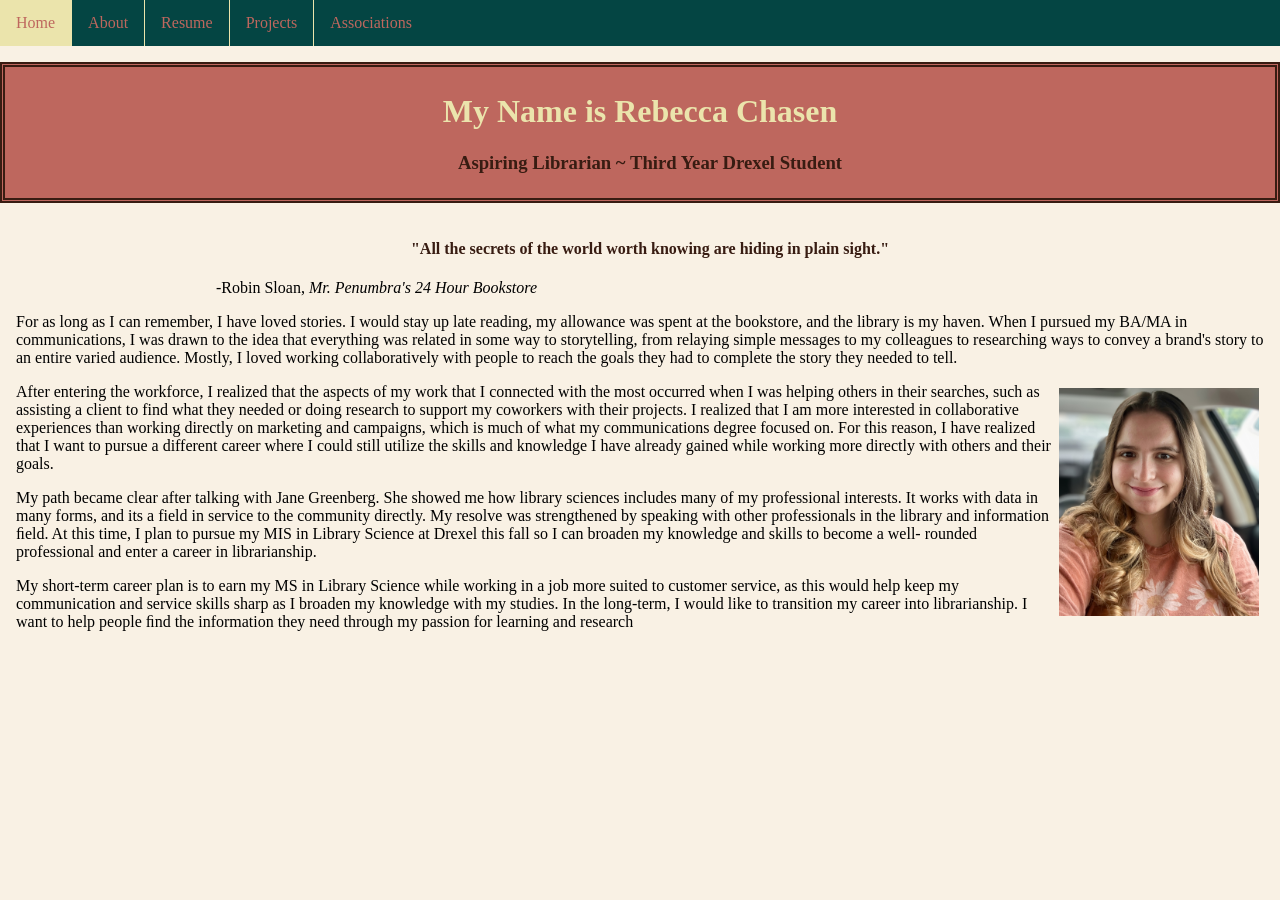
<file: index.html>
<!DOCTYPE html>
<html lang="en">
<head>
  <meta name="viewport" content="width=device-width, initial-scale=1.0">
  <meta charset="UTF-8"/>
  <title>Home</title>
  <link rel="stylesheet" href="style.css">
</head>
<body>
  <ul class="nav">
    <li><a class="active" href="/index.html">Home</a></li>
    <li><a href="/about.html">About</a></li>
    <li><a href="/resume.html">Resume</a></li>
    <li><a href="/projects.html">Projects</a></li>
    <li><a href="/associations.html">Associations</a></li>
  </ul>
  <div class="header">
    <h1><strong>My Name is Rebecca Chasen</strong></h1>
    <h3>Aspiring Librarian ~ Third Year Drexel Student</h3>
  </div>
  <div class="content">
    <div class="quote">
      <h4>&quot;All the secrets of the world worth knowing are hiding in plain sight.&quot;</h4>
      <p>-Robin Sloan, <i>Mr. Penumbra's 24 Hour Bookstore</i></p>
    </div>
    <p>
      For as long as I can remember, I have loved stories. I would stay
      up late reading, my allowance was spent at the bookstore, and the
      library is my haven. When I pursued my BA/MA in communications, I
      was drawn to the idea that everything was related in some way to
      storytelling, from relaying simple messages to my colleagues to
      researching ways to convey a brand's story to an entire varied
      audience. Mostly, I loved working collaboratively with people
      to reach the goals they had to complete the story they needed
      to tell.
    </p>
    <p>
      <img class="float-right" src="/assets/12_12_2025, 10_24_52 PM.jpg" width="200px" alt="My Face">
      After entering the workforce, I realized that the aspects of my
      work that I connected with the most occurred when I was helping
      others in their searches, such as assisting a client to find what
      they needed or doing research to support my coworkers with their
      projects. I realized that I am more interested in collaborative
      experiences than working directly on marketing and campaigns,
      which is much of what my communications degree focused on. For
      this reason, I have realized that I want to pursue a different
      career where I could still utilize the skills and knowledge I
      have already gained while working more directly with others and
      their goals.
    </p>
    <p>
      My path became clear after talking with Jane Greenberg. She
      showed me how library sciences includes many of my professional
      interests. It works with data in many forms, and its a field in
      service to the community directly. My resolve was strengthened by
      speaking with other professionals in the library and information
      ﬁeld. At this time, I plan to pursue my MIS in Library Science at
      Drexel this fall so I can broaden my knowledge and skills to
      become a well- rounded professional and enter a career in
      librarianship.
    </p>
    <p>
      My short-term career plan is to earn my MS in Library Science
      while working in a job more suited to customer service, as this
      would help keep my communication and service skills sharp as I
      broaden my knowledge with my studies. In the long-term, I would
      like to transition my career into librarianship. I want to help
      people ﬁnd the information they need through my passion for
      learning and research
    </p>
  </div>

</body>
</html>
</file>
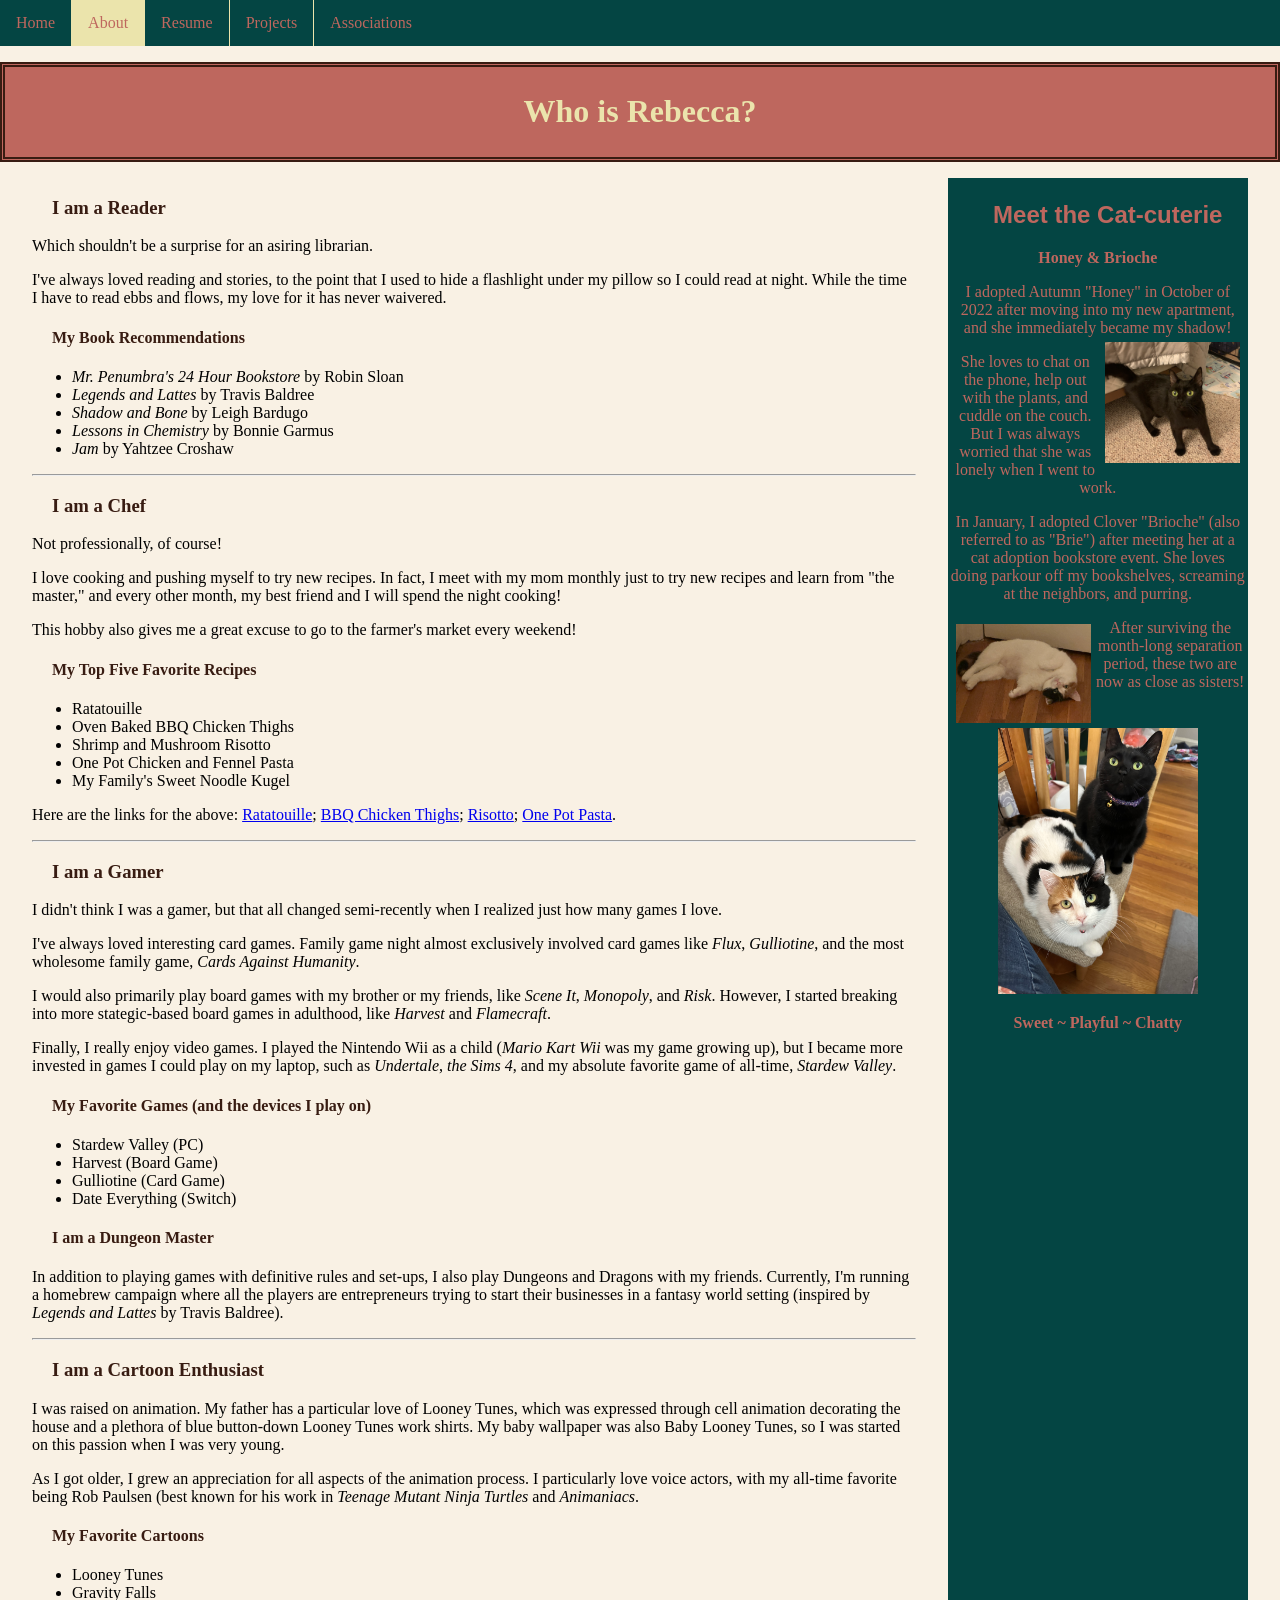
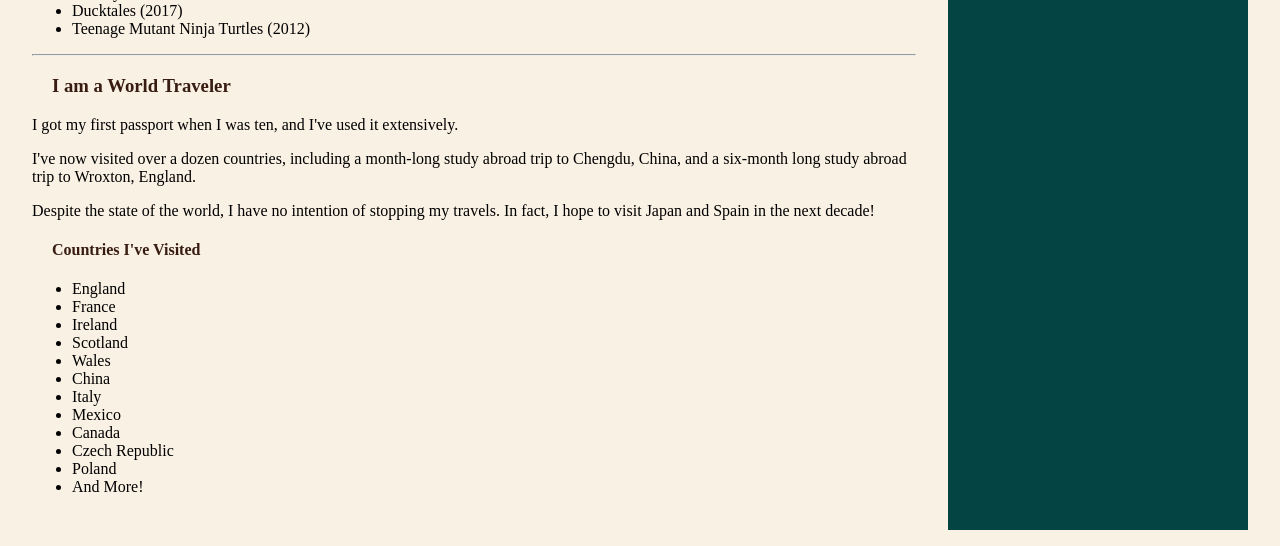
<file: about.html>
<!DOCTYPE html>
<html>
<html lang="en">
<head>
    <meta name="viewport" content="width=device-width, initial-scale=1.0">
    <meta charset="UTF-8" />
    <title>About Me</title>
    <link rel="stylesheet" href="style.css">
</head>
<body>
  <ul class="nav">
    <li><a href="/index.html">Home</a></li>
    <li><a class="active" href="/about.html">About</a></li>
    <li><a href="/resume.html">Resume</a></li>
    <li><a href="/projects.html">Projects</a></li>
    <li><a href="/associations.html">Associations</a></li>
  </ul>
  <div class="header">
    <h1><strong>Who is Rebecca?</strong></h1>
  </div>
  <div class="content columns"> 
    <div class="column middle">
      <h3>I am a Reader</h3>
      <p>Which shouldn't be a surprise for an asiring librarian.</p>
      <p>
        I've always loved reading and stories, to the point that I used to hide
        a flashlight under my pillow so I could read at night. While the time I
        have to read ebbs and flows, my love for it has never waivered.
      </p>
      <h4>My Book Recommendations</h4>
      <ul>
        <li><i>Mr. Penumbra's 24 Hour Bookstore</i> by Robin Sloan</li>
        <li><i>Legends and Lattes</i> by Travis Baldree</li>
        <li><i>Shadow and Bone</i> by Leigh Bardugo</li>
        <li><i>Lessons in Chemistry</i> by Bonnie Garmus</li>
        <li><i>Jam</i> by Yahtzee Croshaw</li>
      </ul>
      <hr>
      <h3>I am a Chef</h3>
      <p>Not professionally, of course!</p>
      <p>
        I love cooking and pushing myself to try new recipes.
        In fact, I meet with my mom monthly just to try new recipes and learn
        from "the master," and every other month, my best friend and I will
        spend the night cooking!
      </p>
      <p>This hobby also gives me a great excuse to go to the farmer's market every weekend!</p>
      <h4>My Top Five Favorite Recipes</h4>
      <ul>
        <li>Ratatouille</li>
        <li>Oven Baked BBQ Chicken Thighs</li>
        <li>Shrimp and Mushroom Risotto</li>
        <li>One Pot Chicken and Fennel Pasta</li>
        <li>My Family's Sweet Noodle Kugel</li>
      </ul>
      <p>
        Here are the links for the above:
        <a href="https://cookieandkate.com/best-ratatouille-recipe/">Ratatouille</a>;
        <a href="https://veronikaskitchen.com/oven-baked-bbq-chicken-thighs/">BBQ Chicken Thighs</a>;
        <a href="https://www.littlespicejar.com/mushroom-parmesan-shrimp-risotto/">Risotto</a>;
        <a href="https://www.epicurious.com/recipes/food/views/one-pan-crispy-braised-chicken-thigh-and-fennel-pasta">One Pot Pasta</a>.
      </p>
      <hr>
      <h3>I am a Gamer</h3>
      <p>I didn't think I was a gamer, but that all changed semi-recently when I realized just how many games I love.</p>
      <p>
        I've always loved interesting card games. Family game night almost
        exclusively involved card games like <i>Flux</i>, <i>Gulliotine</i>,
        and the most wholesome family game, <i>Cards Against Humanity</i>.</p>
      <p>
        I would also primarily play board games with my brother or my friends,
        like <i>Scene It</i>, <i>Monopoly</i>, and <i>Risk</i>. However, I
        started breaking into more stategic-based board games in adulthood,
        like <i>Harvest</i> and <i>Flamecraft</i>.
      </p>
      <p>
        Finally, I really enjoy video games. I played the Nintendo Wii as a
        child (<i>Mario Kart Wii</i> was my game growing up), but I became more
        invested in games I could play on my laptop, such as <i>Undertale</i>,
        <i>the Sims 4</i>, and my absolute favorite game of all-time,
        <i>Stardew Valley</i>.
      </p>
      <h4>My Favorite Games (and the devices I play on)</h4>
      <ul>
        <li>Stardew Valley (PC)</li>
        <li>Harvest (Board Game)</li>
        <li>Gulliotine (Card Game)</li>
        <li>Date Everything (Switch)</li>
      </ul>
      <h4>I am a Dungeon Master</h4>
      <p>
        In addition to playing games with definitive rules and set-ups, I also
        play Dungeons and Dragons with my friends. Currently, I'm running a
        homebrew campaign where all the players are entrepreneurs trying to
        start their businesses in a fantasy world setting (inspired by
        <i>Legends and Lattes</i> by Travis Baldree).
      </p>
      <hr>
      <h3> I am a Cartoon Enthusiast</h3>
      <p>
        I was raised on animation. My father has a particular love of Looney
        Tunes, which was expressed through cell animation decorating the house
        and a plethora of blue button-down Looney Tunes work shirts. My baby
        wallpaper was also Baby Looney Tunes, so I was started on this passion
        when I was very young.
      </p>
      <p>
        As I got older, I grew an appreciation for all aspects of the animation
        process. I particularly love voice actors, with my all-time favorite
        being Rob Paulsen (best known for his work in <i>Teenage Mutant Ninja
        Turtles</i> and <i>Animaniacs</i>.
      </p>
      <h4>My Favorite Cartoons</h4>
      <ul>
        <li>Looney Tunes</li>
        <li>Gravity Falls</li>
        <li>Ducktales (2017)</li>
        <li>Teenage Mutant Ninja Turtles (2012)</li>
      </ul>
      <hr>
      <h3> I am a World Traveler</h3>
      <p>I got my first passport when I was ten, and I've used it extensively.</p>
      <p>
        I've now visited over a dozen countries, including a month-long study
        abroad trip to Chengdu, China, and a six-month long study abroad trip
        to Wroxton, England.
      </p>
      <p>
        Despite the state of the world, I have no intention of stopping my
        travels. In fact, I hope to visit Japan and Spain in the next decade!
      </p>
      <h4>Countries I've Visited</h4>
      <ul>
        <li>England</li>
        <li>France</li>
        <li>Ireland</li>
        <li>Scotland</li>
        <li>Wales</li>
        <li>China</li>
        <li>Italy</li>
        <li>Mexico</li>
        <li>Canada</li>
        <li>Czech Republic</li>
        <li>Poland</li>
        <li>And More!</li>
      </ul>
      <br>
    </div>
        <div class="column side">
      <h2> Meet the Cat-cuterie</h2>
      <p><strong>Honey &amp; Brioche</strong></p>
      <p>
        I adopted Autumn &quot;Honey&quot; in October of 2022 after moving into
        my new apartment, and she immediately became my shadow!
        <img class="float-right" src="/assets/IMG_1678.JPG" width="135" height="xxx" alt="Baby Honey"></img>
      </p>
      <p>
        She loves to chat on the phone, help out with the plants, and cuddle on
        the couch. But I was always worried that she was lonely when I went to work.
      </p>
      <p>
        In January, I adopted Clover &quot;Brioche&quot; (also referred to as
        &quot;Brie&quot;) after meeting her at a cat adoption bookstore event.
        She loves doing parkour off my bookshelves, screaming at the neighbors,
        and purring.
      </p>
      <p>
        <img class="float-left" src="/assets/IMG_4416.JPG" width="135" height="xxx" alt="Baby Brie">
        After surviving the month-long separation period, these two are now as
        close as sisters!
      </p>
      <br />
      <img class="centered" src="/assets/IMG_4578.JPG" width="200" height="xxx" alt="Now">
      <p><strong>Sweet ~ Playful ~ Chatty</strong></p>
    </div>
  </div>
</body>
</html>
</file>
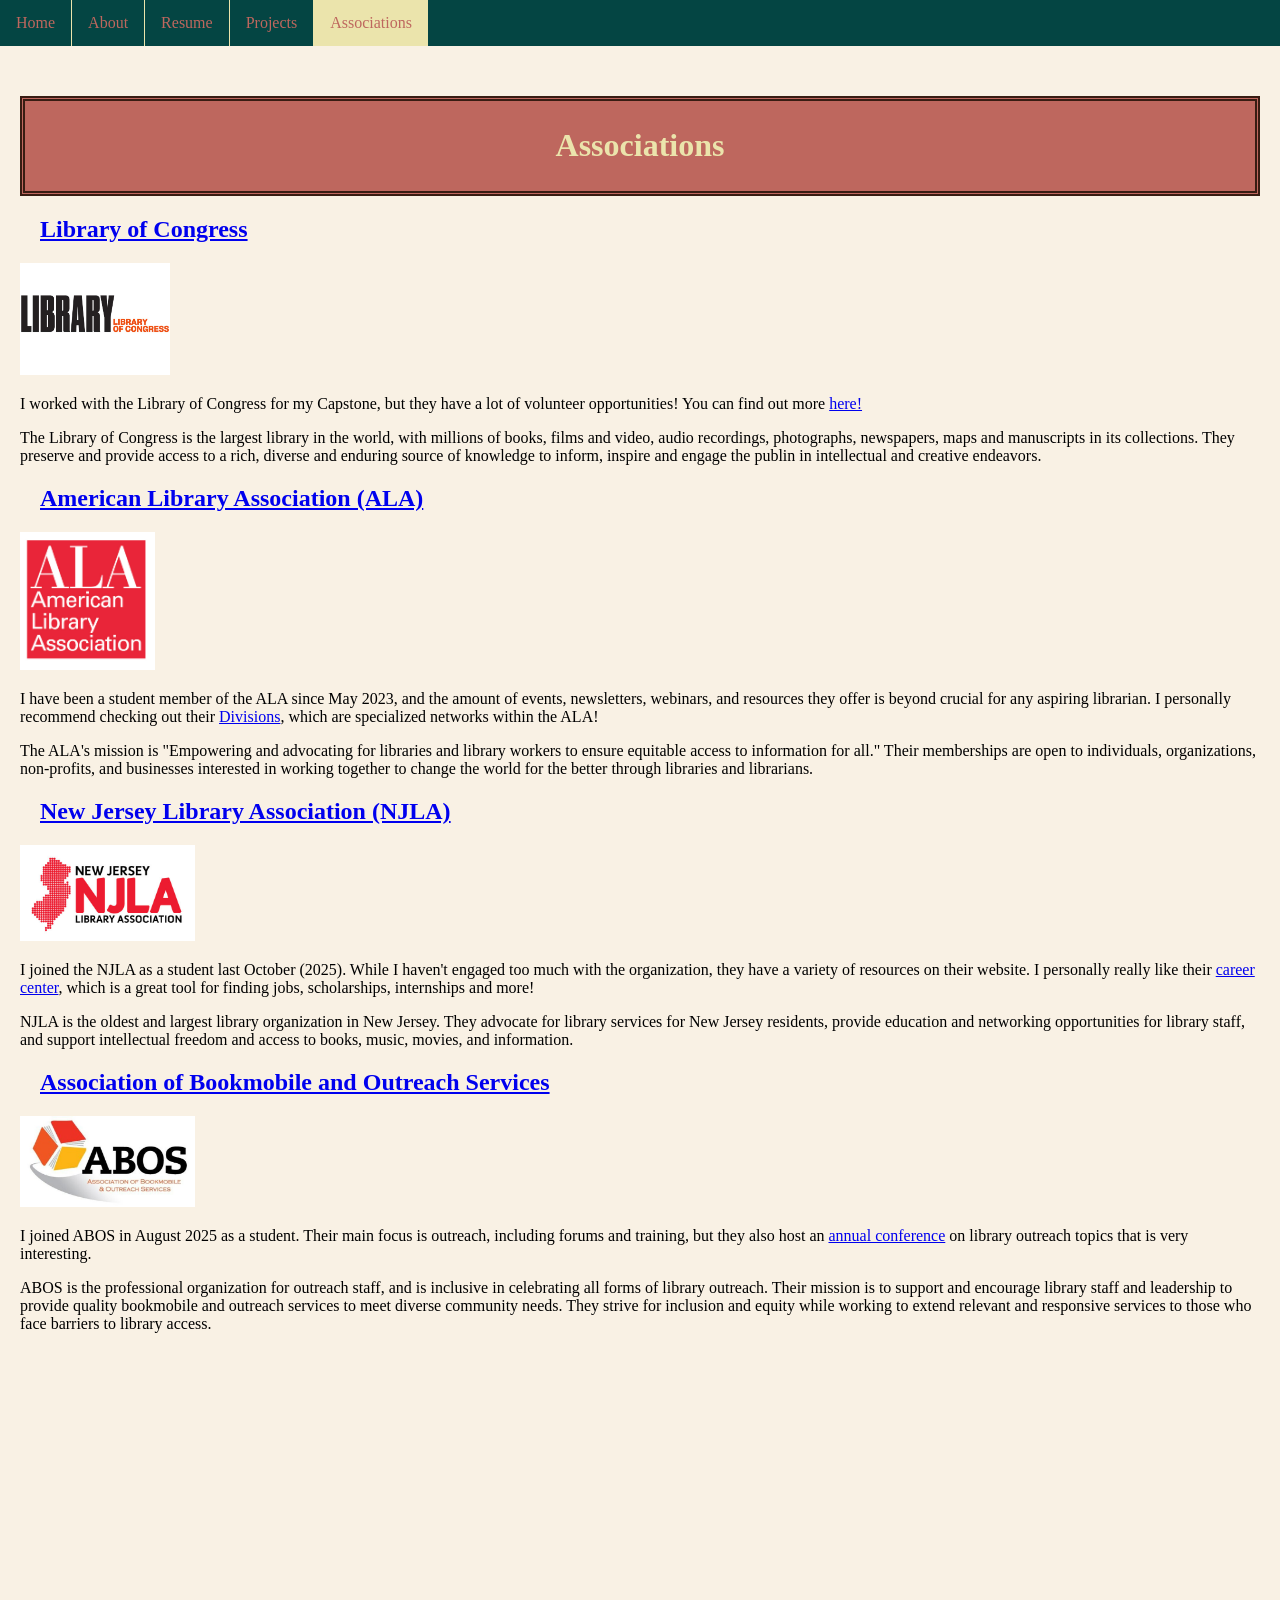
<file: associations.html>
<!DOCTYPE html>
<html>
<html lang="en">
<head>
    <meta charset="UTF-8" />
    <title>Associations</title>
    <meta name="viewport" content="width=device-width, initial-scale=1.0">
    <link rel="stylesheet" href="style.css">
</head>
<body>
<ul class="nav">
  <li><a href="/index.html">Home</a></li>
  <li><a href="/about.html">About</a></li>
  <li><a href="/resume.html">Resume</a></li>
  <li><a href="/projects.html">Projects</a></li>
  <li><a class="active" href="/associations.html">Associations</a></li>
</ul>
<div style="padding:20px;margin-top:30px;height:1500px;">
 <div class="header">
    <h1><strong>Associations</i></strong></h1>
</div>
<div class="recipe">
<h2><a href="https://www.loc.gov/">Library of Congress</a></h2>
<img src="/assets/644086.jpg" width="150" height="xxx" alt="LOC">
<p>I worked with the Library of Congress for my Capstone, but they have a lot of volunteer opportunities! You can find out more <a href="https://www.loc.gov/visit/volunteer/">here!</a></p> 
<p>The Library of Congress is the largest library in the world, with millions of books, films and video, audio recordings, photographs, newspapers, maps and manuscripts in its collections. They preserve and provide access to a rich, diverse and enduring source of knowledge to inform, inspire and engage the publin in  intellectual and creative endeavors.</p>
<h2><a href="https://www.ala.org/">American Library Association (ALA)</a></h2>
<img src="/assets/ala_ID_websafe.jpg" width="135" height="xxx" alt="ALA">
 <p>I have been a student member of the ALA since May 2023, and the amount of events, newsletters, webinars, and resources they offer is beyond crucial for any aspiring librarian. I personally recommend checking out their <a href="https://www.ala.org/aboutala/divs">Divisions</a>, which are specialized networks within the ALA!</p>
<p>The ALA's mission is "Empowering and advocating for libraries and library workers to ensure equitable access to information for all." Their memberships are open to individuals, organizations, non-profits, and businesses interested in working together to change the world for the better through libraries and librarians.</p>
<h2><a href="https://www.njla.org/">New Jersey Library Association (NJLA)</a></h2>
<img src="/assets/NJLA-logo-horiz.jpg" width="175" height="xxx" alt="NJLA">
<p>I joined the NJLA as a student last October (2025). While I haven't engaged too much with the organization, they have a variety of resources on their website. I personally really like their <a href="https://www.njla.org/news/job-hotline">career center</a>, which is a great tool for finding jobs, scholarships, internships and more!</p>
  <p>NJLA is the oldest and largest library organization in New Jersey. They advocate for library services for New Jersey residents, provide education and networking opportunities for library staff, and support intellectual freedom and access to books, music, movies, and information.</p>
<h2><a href="https://www.abos-outreach.com/">Association of Bookmobile and Outreach Services</a></h2>
<img src="/assets/ABOS.jpg" width="175" height="xxx" alt="ABOS">
 <p>I joined ABOS in August 2025 as a student. Their main focus is outreach, including forums and training, but they also host an <a href="https://www.abos-outreach.com/Conference"> annual conference</a>  on library outreach topics that is very interesting.</p>
  <p>ABOS is the professional organization for outreach staff, and is inclusive in celebrating all forms of library outreach. Their mission is to support and encourage library staff and leadership to provide quality bookmobile and outreach services to meet diverse community needs. They strive for inclusion and equity while working to extend relevant and responsive services to those who face barriers to library access.</p>
 </div>
</body>
</html>
</file>
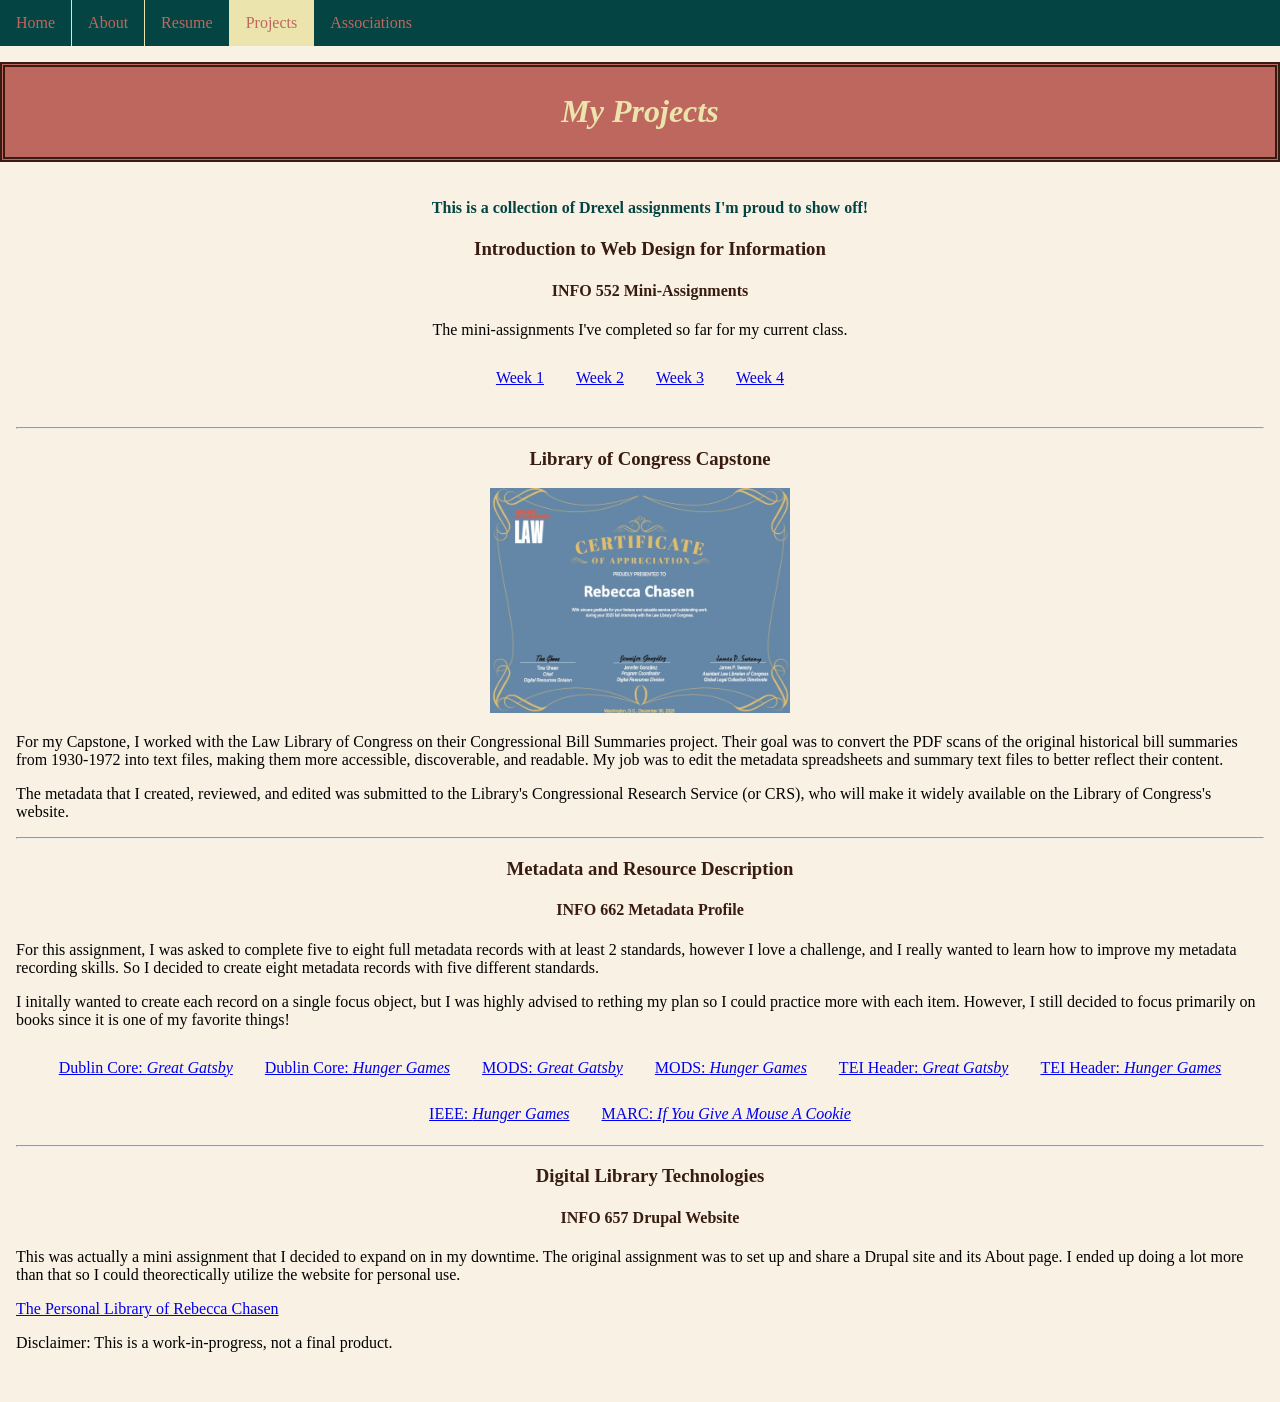
<file: projects.html>
<!DOCTYPE html>
<html lang="en">
<head>
  <meta charset="UTF-8"/>
  <title>Projects</title>
  <meta name="viewport" content="width=device-width, initial-scale=1.0">
  <link rel="stylesheet" href="style.css">
</head>
<body>
  <ul class="nav">
    <li><a href="/index.html">Home</a></li>
    <li><a href="/about.html">About</a></li>
    <li><a href="/resume.html">Resume</a></li>
    <li><a class="active" href="/projects.html">Projects</a></li>
    <li><a href="/associations.html">Associations</a></li>
  </ul>
  <div class="header">
    <h1><strong><i>My Projects</i></strong></h1>
  </div>
  <div class="content">
    <h4 class="top"> This is a collection of Drexel assignments I'm proud to show off!</h4>
    <div class="centered">
      <h3>Introduction to Web Design for Information</h3>
      <h4>INFO 552 Mini-Assignments</h4>
      <p>The mini-assignments I've completed so far for my current class.</p>
      <ul class="link-row centered">
        <li><a href=https://69d062498e3b4d87b51cff49--202535info552.netlify.app/>Week 1</a></li>
        <li><a href=https://69dc715b0069d0ca6dfcaee4--info552recipe.netlify.app/>Week 2</a></li>
        <li><a href=https://69e7e0ec36fadc0cf11912e9--info552style.netlify.app/>Week 3</a></li>
        <li><a href=https://69e80b100834148eb8f67cd2--info552nav.netlify.app/>Week 4</a></li>
      </ul>
      <br>
    </div>
    <hr>
    <div>
      <div class="centered">
        <h3>Library of Congress Capstone</h3>
        <img src="/assets/Certificate of Appreciation.jpg" width="300" height="xxx" alt="Library of Congress Certificate">
      </div>
      <p>
        For my Capstone, I worked with the Law Library of Congress on their
        Congressional Bill Summaries project. Their goal was to convert the PDF
        scans of the original historical bill summaries from 1930-1972 into
        text files, making them more accessible, discoverable, and readable.
        My job was to edit the metadata spreadsheets and summary text files to
        better reflect their content.
      </p>
      <p>
        The metadata that I created, reviewed, and edited was submitted to the
        Library's Congressional Research Service (or CRS), who will make it
        widely available on the Library of Congress's website.
      </p>
    </div>
    <hr>
    <div>
      <div class="centered">
        <h3>Metadata and Resource Description</h3>
        <h4>INFO 662 Metadata Profile</h4>
      </div>
      <p>
        For this assignment, I was asked to complete five to eight full
        metadata records with at least 2 standards, however I love a challenge,
        and I really wanted to learn how to improve my metadata recording
        skills. So I decided to create eight metadata records with five
        different standards.
      </p>
      <p>
        I initally wanted to create each record on a single focus object,
        but I was highly advised to rething my plan so I could practice more
        with each item. However, I still decided to focus primarily on books
        since it is one of my favorite things!
      </p>
      <ul class="link-row centered">
        <li><a href="/assets/Dublin Core Great Gatsby.pdf">Dublin Core: <i>Great Gatsby</i></a></li>
        <li><a href="/assets/Dublin Core Hunger Games.pdf">Dublin Core: <i>Hunger Games</i></a></li>
        <li><a href="/assets/MODS Great Gatsby.pdf">MODS: <i>Great Gatsby</i></a></li>
        <li><a href="/assets/MODS Hunger Games.pdf">MODS: <i>Hunger Games</i></a></li>
        <li><a href="/assets/TEI Header Great Gatsby.pdf">TEI Header: <i>Great Gatsby</i></a></li>
        <li><a href="/assets/TEI Header Hunger Games.pdf">TEI Header: <i>Hunger Games</i></a></li>
        <li><a href="/assets/IEEE Hunger Games.pdf">IEEE: <i>Hunger Games</i></a></li>
        <li><a href="/assets/MARC If you give a mouse a cookie.pdf">MARC: <i>If You Give A Mouse A Cookie</i></a></li>
      </ul>
    </div>
    <hr>
    <div>
      <div class="centered">
        <h3>Digital Library Technologies</h3>
        <h4>INFO 657 Drupal Website</h4>
      </div>
      <p>
        This was actually a mini assignment that I decided to expand on in my
        downtime. The original assignment was to set up and share a Drupal site
        and its About page. I ended up doing a lot more than that so I could
        theorectically utilize the website for personal use.
      </p>
      <a href="https://dev-the-personal-library-of-rebecca-chasen.pantheonsite.io">The Personal Library of Rebecca Chasen</a>
      <p>Disclaimer: This is a work-in-progress, not a final product.</p>
    </div>
    <br>
  </div>
</body>
</html>
</file>
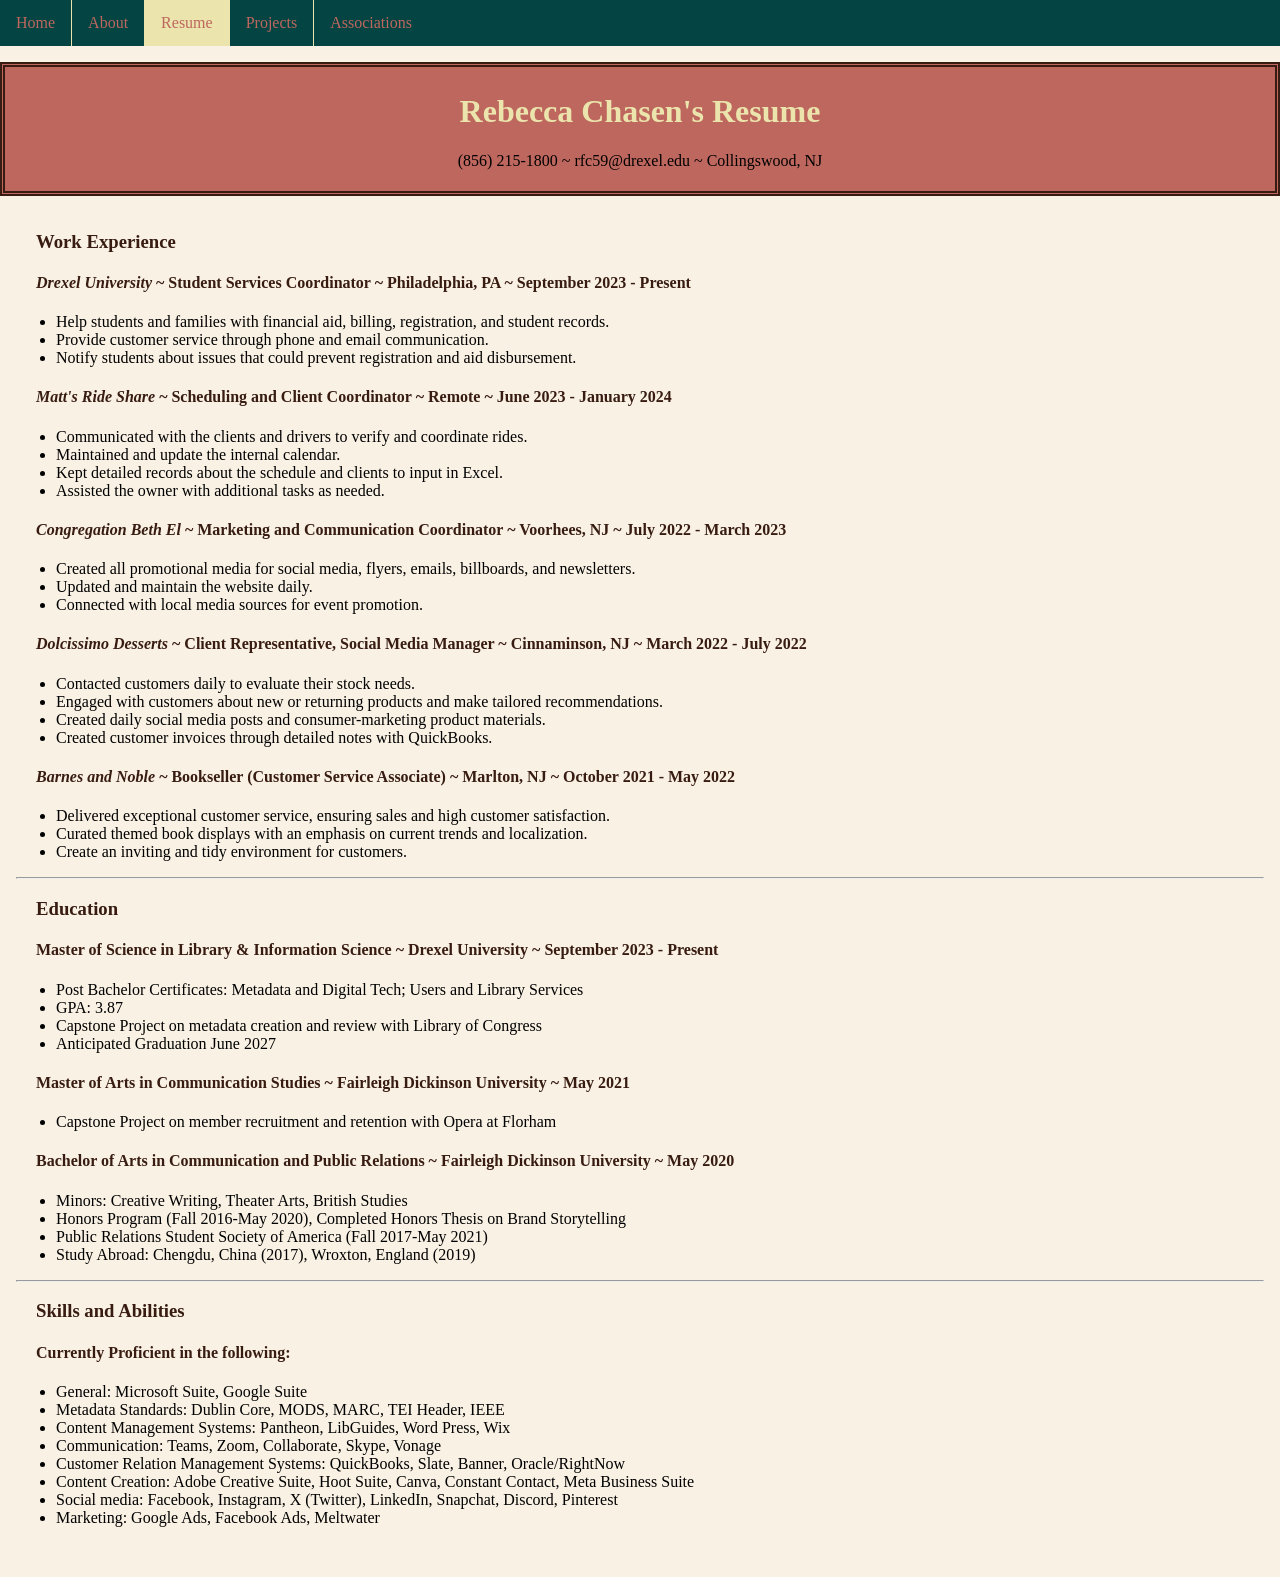
<file: resume.html>
<!DOCTYPE html>
<html>
<html lang="en">
<head>
  <meta charset="UTF-8" />
  <title>Resume</title>
  <meta name="viewport" content="width=device-width, initial-scale=1.0">
  <link rel="stylesheet" href="style.css">
</head>
<body>
  <ul class="nav">
    <li><a href="/index.html">Home</a></li>
    <li><a href="/about.html">About</a></li>
    <li><a class="active" href="/resume.html">Resume</a></li>
    <li><a href="/projects.html">Projects</a></li>
    <li><a href="/associations.html">Associations</a></li>
  </ul>
  <div class="header">
    <h1><strong>Rebecca Chasen's Resume</strong></h1>
    <p>(856) 215-1800 ~ rfc59@drexel.edu ~ Collingswood, NJ</p>
  </div>
  <div class="content">
    <h3>Work Experience</h3>
    <h4><i>Drexel University</i> ~ Student Services Coordinator ~ Philadelphia, PA ~ September 2023 - Present</h4>
    <ul>
      <li>Help students and families with financial aid, billing, registration, and student records.</li>
      <li>Provide customer service through phone and email communication.</li>
      <li>Notify students about issues that could prevent registration and aid disbursement.</li>
    </ul>
    <h4><i>Matt's Ride Share</i> ~ Scheduling and Client Coordinator ~ Remote ~ June 2023 - January 2024</h4>
    <ul>
      <li>Communicated with the clients and drivers to verify and coordinate rides.</li>
      <li>Maintained and update the internal calendar.</li>
      <li>Kept detailed records about the schedule and clients to input in Excel.</li>
      <li>Assisted the owner with additional tasks as needed.</li>
    </ul>
    <h4><i>Congregation Beth El</i> ~ Marketing and Communication Coordinator ~ Voorhees, NJ ~ July 2022 - March 2023</h4>
    <ul>
      <li>Created all promotional media for social media, flyers, emails, billboards, and newsletters.</li>
      <li>Updated and maintain the website daily.</li>
      <li>Connected with local media sources for event promotion.</li>
    </ul>
    <h4><i>Dolcissimo Desserts</i> ~ Client Representative, Social Media Manager ~ Cinnaminson, NJ ~ March 2022 - July 2022</h4>
    <ul>
      <li>Contacted customers daily to evaluate their stock needs.</li>
      <li>Engaged with customers about new or returning products and make tailored recommendations.</li>
      <li>Created daily social media posts and consumer-marketing product materials.</li>
      <li>Created customer invoices through detailed notes with QuickBooks.</li>
    </ul>
    <h4><i>Barnes and Noble</i> ~ Bookseller (Customer Service Associate) ~ Marlton, NJ ~ October 2021 - May 2022</h4>	         		  
    <ul>
    <li>Delivered exceptional customer service, ensuring sales and high customer satisfaction.</li>
      <li>Curated themed book displays with an emphasis on current trends and localization.</li>
      <li>Create an inviting and tidy environment for customers.</li>
    </ul>
    <hr>
    <h3>Education</h3>
    <h4>Master of Science in Library & Information Science ~ Drexel University ~ September 2023 - Present</h4>
    <ul>
      <li>Post Bachelor Certificates: Metadata and Digital Tech; Users and Library Services</li>
      <li>GPA: 3.87</li>
      <li>Capstone Project on metadata creation and review with Library of Congress</li>
      <li>Anticipated Graduation June 2027</li>
    </ul>
    <h4>Master of Arts in Communication Studies ~ Fairleigh Dickinson University ~ May 2021</h4>
    <ul>
      <li>Capstone Project on member recruitment and retention with Opera at Florham</li>
      </ul>
    <h4>Bachelor of Arts in Communication and Public Relations ~ Fairleigh Dickinson University ~ May 2020</h4>
    <ul>
      <li>Minors: Creative Writing, Theater Arts, British Studies</li>
      <li>Honors Program (Fall 2016-May 2020), Completed Honors Thesis on Brand Storytelling</li>
      <li>Public Relations Student Society of America (Fall 2017-May 2021)</li>
      <li>Study Abroad: Chengdu, China (2017), Wroxton, England (2019)</li>
    </ul>
    <hr>
    <h3>Skills and Abilities</h3>
    <h4>Currently Proficient in the following:</h4>
    <ul>
      <li>General: Microsoft Suite, Google Suite</li>
      <li>Metadata Standards: Dublin Core, MODS, MARC, TEI Header, IEEE</li>
      <li>Content Management Systems: Pantheon, LibGuides, Word Press, Wix</li>
      <li>Communication: Teams, Zoom, Collaborate, Skype, Vonage</li>
      <li>Customer Relation Management Systems: QuickBooks, Slate, Banner, Oracle/RightNow</li>
      <li>Content Creation: Adobe Creative Suite, Hoot Suite, Canva, Constant Contact, Meta Business Suite</li>
      <li>Social media: Facebook, Instagram, X (Twitter), LinkedIn, Snapchat, Discord, Pinterest</li>
      <li>Marketing: Google Ads, Facebook Ads, Meltwater</li>
    </ul>
    <br>
  </div>
</body>
</html>
</file>
<file: style.css>
/* ===== BASE ===== */
body {
  margin: 0;
  background-color: #F9F1E4;
}

p {
  font-family: 'Baskerville', Georgia, serif;
}

/* floating images in text always have a small margin for readability */
p > img {
  margin: 5px;
}

/* Images with the class float-right, well, float right */
img.float-right {
  float: right;
  height: auto;
}

img.float-left {
  float: left;
  height: auto;
}

/*
  Sometimes called a container. Ensures consistent spacing around the
  page content that's not your headers, nav, footer, etc. Gets put around
  the content that changes page to page.
*/
.content {
  padding: 1rem;
}

/* ===== HEADER ===== */
.header {
  background-color: #BE675E;
  padding: 5px;
  text-align: center;
  border: 5px double #381C12;
}

/* ===== NAV ===== */
.nav {
  display: flex;
  flex-direction: row;
  flex-wrap: wrap;
  list-style-type: none;
  margin: 0;
  margin-bottom: 1rem;
  padding: 0;
  background-color: #044543;
  position: sticky;
  top: 0;
  width: 100%;
}

/* Dividing line between links in the navbar */
.nav li {
  border-right: 1px solid #EBE4AC;
}

/* Except for the last item because that just looks weird */
.nav li:last-child {
  border-right: none;
}

.nav li a {
  display: block;
  color: #BE675E;
  text-align: center;
  padding: 14px 16px;
  text-decoration: none;
}

.nav li a:hover:not(.active) {
  background-color: #EBE4AC;
}

.active {
  background-color: #EBE4AC;
}

/* ===== HEADINGS ===== */
h1 {
  color: #EBE4AC;
  font-family: 'Harrington', cursive;
  text-align: center;
}

/*
  Commas just mean "this css is for more than one selector".
  AKA "I want these rules to apply to h2, h3, AND h4
*/
h2, h3, h4 {
  color: #381C12;
  font-family: 'Baskerville', Georgia, serif;
  margin-left: 20px;
}

/* ===== LAYOUT ===== */
/* Goes around columnated stuff to set up behavior */
.columns {
  display: flex;
  /* Align the things in a element with class "columns" into a row */
  flex-direction: row;
}
/*
  The first level below the columns container is the element containing
  each column, and we want some spacing between the columns.
  > just means "only the first level inside an element with class columns"
*/
.columns > div {
  margin: 0 1rem;
}
/* Remove side-by-side when display is too small */
@media screen and (max-width: 700px) {
  .columns {
    flex-direction: column;
  }
}

/*
  "flex: n" works by adding up all the numbers for the elements listed in
  the flexbox to t, then giving each element n/t of the space. If you have a 
  side and middle col, t would be 1+3=4, so 1=25% and 3=75%

  For a very comprehensive list of these rules, check out
  https://css-tricks.com/snippets/css/a-guide-to-flexbox/. It's considered
  the gold standard cheat sheet for this and if I could print it out in an
  office and hang it I would.
*/
.column.side {
  flex: 1; /* 25% width*/
  color: #BE675E;
  font-family: 'Century Gothic', 'Optima', 'Candara', sans-serif;
  text-align: center;
  background-color: #044543;
  padding: 3px; /* Text/images dont touch color border */
}
.column.side h2 {
  color: #BE675E;
  font-family: 'Century Gothic', 'Optima', 'Candara', sans-serif;
  text-align: center;
}
.column.middle {
  flex: 3; /* 75% width */
}

/* Various things that make text/images centered */
.centered {
  align-self: center;
  margin: auto;
  text-align: center;
}

/* ===== COMPONENTS ===== */
.top {
  color: #044543;
  font-family: 'Baskerville', Georgia, serif;
  text-align: center;
}

/*
  Assuming the last thing is always the attribution and giving it an indent
  of 200 pixels OR 20% of the horizontal width of the screen, whichever is
  smaller so on mobile it doesn't go too far over.
*/
.quote > :last-child {
  padding-left: min(20vw, 200px);
}
.quote h1,
.quote h2,
.quote h3,
.quote h4,
.quote h5 {
  text-align: center;
}

/* Row of links */
.link-row {
  display: flex;
  flex-direction: row;
  flex-wrap: wrap;
  list-style-type: none;
  color: #BE675E;
  text-align: center;
  text-decoration: none;
  padding: 0;
}
/*
  Various centering scenarios, either the list itself is given centered
  or it's parent element has the centered tag. Handle centering flexbox stuff.
*/
.centered .link-row,
.link-row.centered {
  align-items: center;
  justify-content: center; /* this does the heavy lifting */
}
.link-row > li {
  padding: 14px 16px;
}
</file>
